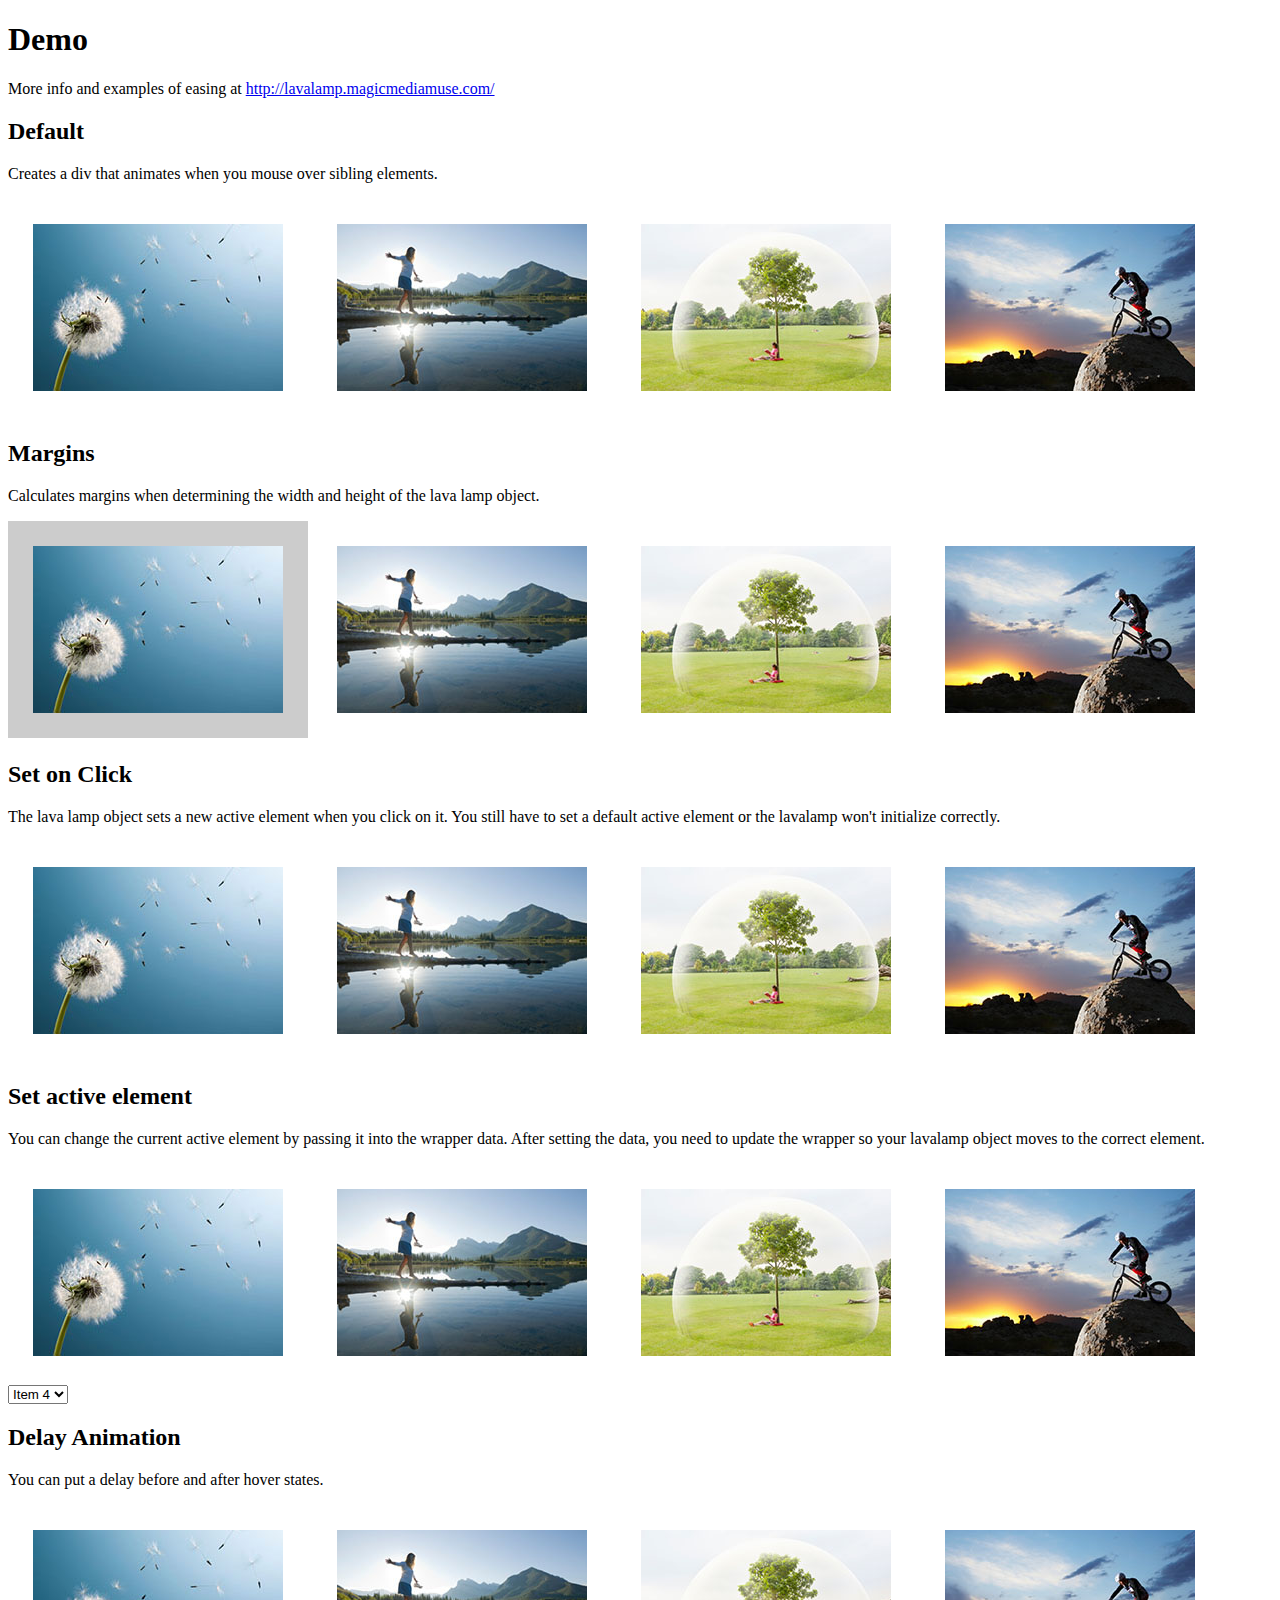
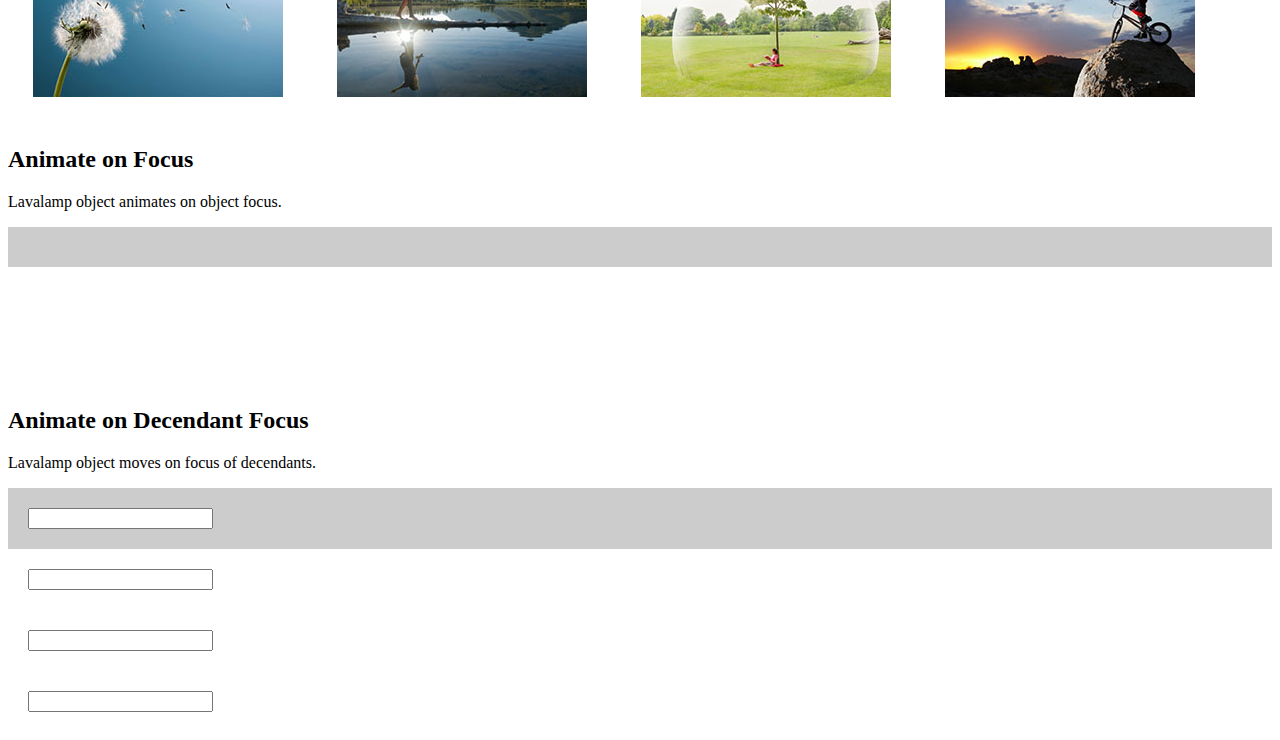
<file: ShopQuanAo/QUAN_LY/assets/vendor/lavalamp/demo.html>
<!DOCTYPE html PUBLIC "-//W3C//DTD XHTML 1.0 Transitional//EN" "http://www.w3.org/TR/xhtml1/DTD/xhtml1-transitional.dtd">
<html xmlns="http://www.w3.org/1999/xhtml">
<head>
<meta http-equiv="Content-Type" content="text/html; charset=utf-8" />
<title>Lava Lamp</title>
<link type="text/css" href="css/jquery.lavalamp.css" rel="stylesheet" media="screen" />
<style>
.lavalamp-object {
	background-color:#ccc;
}
img {
	margin:25px;
}
</style>

</head>

<body>
<h1 class="page-title">Demo</h1>

<p>More info and examples of easing at <a target="_blank" href="http://lavalamp.magicmediamuse.com/">http://lavalamp.magicmediamuse.com/</a></p>

<h2 id="default-head">Default</h2>
<p>Creates a div that animates when you mouse over sibling elements.</p>
<div id="default">
    <img src="images/103332256.jpg" alt="dandelion seeds" class="active" />
    <img src="images/104209996.jpg" alt="lake" />
    <img src="images/146672189.jpg" alt="park" />
    <img src="images/sb10065850n-001.jpg" alt="bike" />
</div>

<h2 id="margins-head">Margins</h2>
<p>Calculates margins when determining the width and height of the lava lamp object.</p>
<div id="margins">
    <img src="images/103332256.jpg" alt="dandelion seeds" class="active" />
    <img src="images/104209996.jpg" alt="lake" />
    <img src="images/146672189.jpg" alt="park" />
    <img src="images/sb10065850n-001.jpg" alt="bike" />
</div>

<h2 id="setonclick-head">Set on Click</h2>
<p>The lava lamp object sets a new active element when you click on it. You still have to set a default active element or the lavalamp won't initialize correctly.</p>
<div id="setonclick">
    <img src="images/103332256.jpg" alt="dandelion seeds" class="active" />
    <img src="images/104209996.jpg" alt="lake" />
    <img src="images/146672189.jpg" alt="park" />
    <img src="images/sb10065850n-001.jpg" alt="bike" />
</div>

<h2 id="setactive-head">Set active element</h2>
<p>You can change the current active element by passing it into the wrapper data. After setting the data, you need to update the wrapper so your lavalamp object moves to the correct element.</p>
<div id="setactive">
    <img src="images/103332256.jpg" alt="dandelion seeds" class="active" />
    <img src="images/104209996.jpg" alt="lake" />
    <img src="images/146672189.jpg" alt="park" />
    <img src="images/sb10065850n-001.jpg" alt="bike" />
</div>
<select id="setactive-links">
	<option selected="selected" value="0">Item 1</option>
	<option selected="selected" value="1">Item 2</option>
	<option selected="selected" value="2">Item 3</option>
	<option selected="selected" value="3">Item 4</option>
</select>

<h2 id="delay-head">Delay Animation</h2>
<p>You can put a delay before and after hover states.</p>
<div id="delay">
    <img src="images/103332256.jpg" alt="dandelion seeds" class="active" />
    <img src="images/104209996.jpg" alt="lake" />
    <img src="images/146672189.jpg" alt="park" />
    <img src="images/sb10065850n-001.jpg" alt="bike" />
</div>

<h2 id="focus-head">Animate on Focus</h2>
<p>Lavalamp object animates on object focus.</p>
<div id="focus">
    <a href="#1" style="display:block;padding:20px;"></a>
    <a href="#2" style="display:block;padding:20px;"></a>
    <a href="#3" style="display:block;padding:20px;"></a>
    <a href="#4" style="display:block;padding:20px;"></a>
</div>

<h2 id="focus-deep-head">Animate on Decendant Focus</h2>
<p>Lavalamp object moves on focus of decendants.</p>
<div id="focus-deep">
    <div style="padding:20px;"><input type="text" name="input[]" /></div>
    <div style="padding:20px;"><input type="text" name="input[]" /></div>
    <div style="padding:20px;"><input type="text" name="input[]" /></div>
    <div style="padding:20px;"><input type="text" name="input[]" /></div>
</div>

<script type="text/javascript" src="js/jquery-3.1.1.min.js"></script>
<script type="text/javascript" src="js/jquery.lavalamp.min.js"></script>
<script type="text/javascript">
$(document).ready(function() {
	
	
	$('#default').lavalamp({
		easing: 'easeOutBack'
	});
	
	$('#margins').lavalamp({
		easing: 'easeOutBack',
		margins:true
	});
	
	$('#setonclick').lavalamp({
		easing: 'easeOutBack',
		setOnClick:true
	});
	
	$('#setactive').lavalamp({
		easing: 'easeOutBack'
	});
	$('#setactive-links').change(function() {
		var v = $(this).val();
		var a = $('#setactive').children('.lavalamp-item').eq(v);
		
		$('#setactive').data('lavalampActive',a).lavalamp('update');
	});

	$('#delay').lavalamp({
		easing: 'easeOutBack',
		delayOn: 500,
		delayOff: 1000
	});
	
	$('#focus').lavalamp({
		easing: 'easeOutBack',
		enableFocus: true
	});
	
	$('#focus-deep').lavalamp({
		easing: 'easeOutBack',
		deepFocus: true
	});
});
</script>
</body>
</html>
</file>
